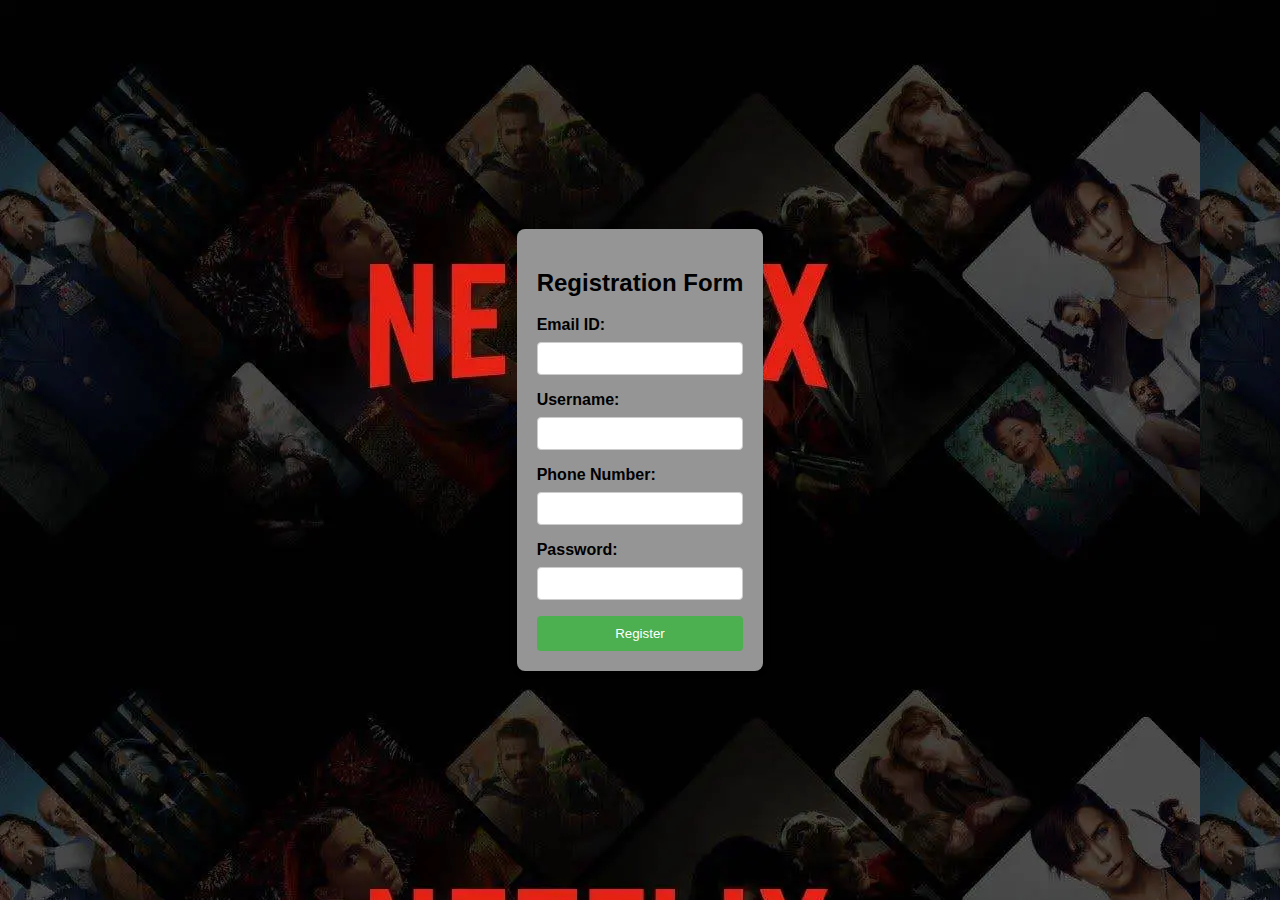
<file: index.html>
<!DOCTYPE html>
<html lang="en">

<head>
    <meta charset="UTF-8">
    <meta name="viewport" content="width=device-width, initial-scale=1.0">
    <title>Registration Form</title>
    <link rel="stylesheet" href="styles.css">
</head>

<body>
    <div class="form-container">
        <form id="registrationForm" action="login.html">
            <h2>Registration Form</h2>
            <label for="email">Email ID:</label>
            <input type="email" id="email" name="email">
            <label for="username">Username:</label>
            <input type="text" id="username" name="username">
            <label for="phone">Phone Number:</label>
            <input type="tel" id="phone" name="phone">
            <label for="password">Password:</label>
            <input type="password" id="password" name="password">
            <button type="submit">Register</button>
        </form>
    </div>
</body>

</html>
</file>
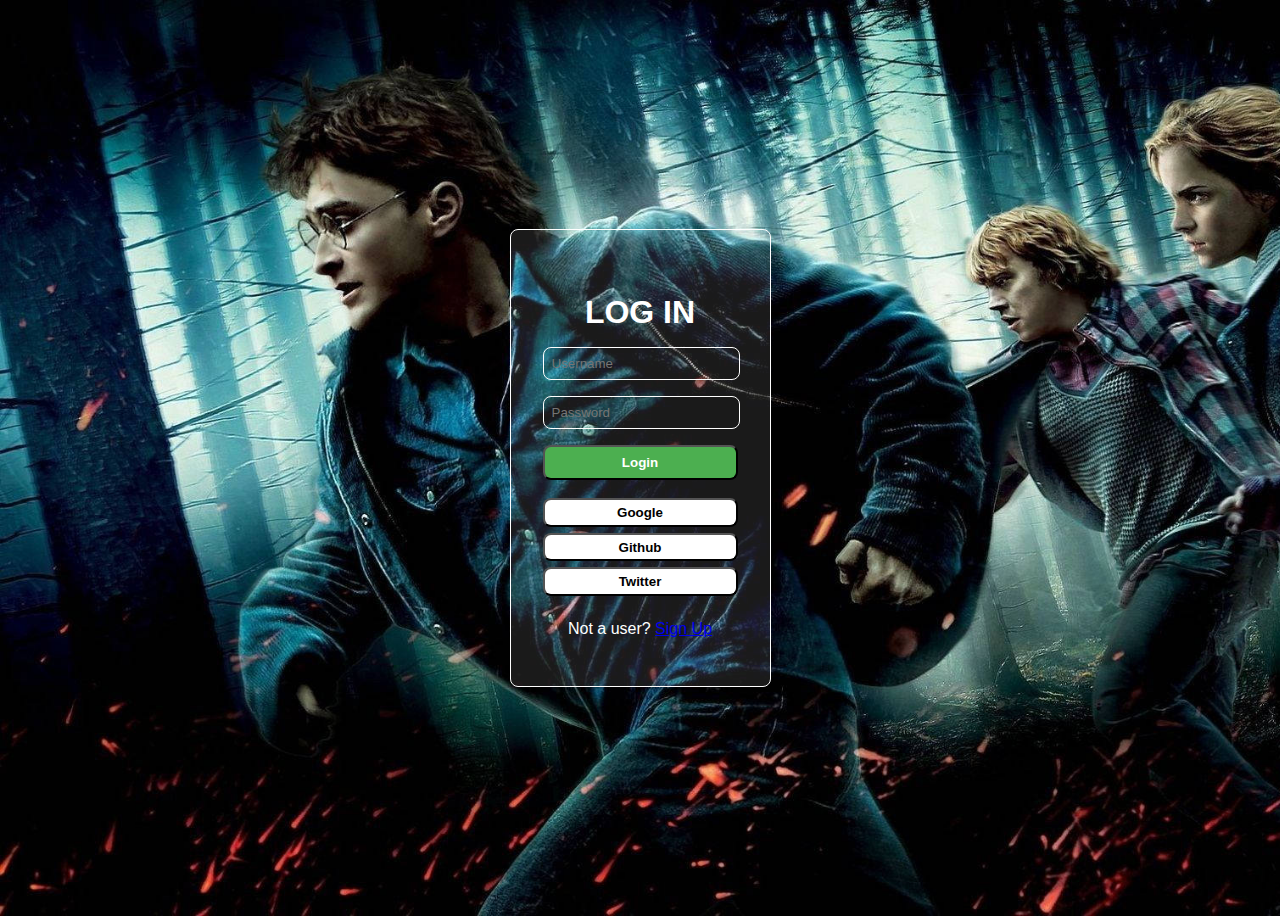
<file: login.html>
<!DOCTYPE html>
<html lang="en">

<head>
    <meta charset="UTF-8">
    <meta name="viewport" content="width=device-width, initial-scale=1.0">
    <title>Log In</title>
    <style>
        body {
            background-image: url(images/harry.jpg);
            background-repeat: no-repeat;
            background-size: cover;
            font-family: Arial, sans-serif;
        }
        
        .login-section {
            display: flex;
            justify-content: center;
            align-items: center;
            height: 100vh;
        }
        
        .form-container {
            padding: 2rem;
            border: 1px solid white;
            border-radius: 8px;
            background-color: rgba(255, 255, 255, 0.1);
        }
        
        .form-title {
            color: white;
            font-size: 2rem;
            font-weight: 800;
            text-align: center;
            margin-bottom: 1rem;
        }
        
        .form-input {
            width: calc(100% - 1rem);
            margin-bottom: 1rem;
            padding: 0.5rem 0.5rem;
            border-radius: 8px;
            background-color: transparent;
            border: 1px solid white;
            color: white;
        }
        
        .form-submit {
            width: 100%;
            padding: 0.5rem 0;
            border-radius: 8px;
            font-weight: bold;
            color: white;
            background-color: #4caf50;
            cursor: pointer;
            transition: background-color 0.3s;
        }
        
        .diff {
            width: 100%;
            padding: 0.3rem 0;
            border-radius: 8px;
            font-weight: bold;
            color: black;
            background-color: white;
            cursor: pointer;
            transition: background-color 0.3s;
        }
        
        .diff:hover {
            background-color: #43a047;
        }
        
        .form-submit:hover {
            background-color: #43a047;
        }
        
        .form-text {
            color: white;
            margin-top: 1.5rem;
            text-align: center;
            cursor: pointer;
        }
    </style>
</head>

<body>
    <section class="login-section">
        <form method="post" class="form-container" onsubmit="handleLogin(event)">
            <h3 class="form-title">LOG IN</h3>
            <input type="text" name="username" id="userName" placeholder="Username" class="form-input" />
            <br />
            <input type="password" name="password" id="password" placeholder="Password" class="form-input" />
            <br />
            <input type="submit" value="Login" class="form-submit" />
            <br />
            <br>
            <input type="button" value="Google" class="diff" onclick="window.location.href='https://accounts.google.com/'" />
            <br />
            <input type="button" value="Github" class="diff" style="margin-top: 6px;" onclick="window.location.href='https://github.com/login'" />
            <br />
            <input type="button" value="Twitter" class="diff" style="margin-top: 6px;" onclick="window.location.href='https://twitter.com/login'" />
            <p class="form-text">
                Not a user? <span style="color: #43a047;"> <a href="index.html">Sign Up</a></span>
            </p>
        </form>
    </section>
    <script>
        function handleLogin(event) {
            event.preventDefault();
            const username = document.getElementById('userName').value;
            const password = document.getElementById('password').value;

            const validUsername = "Prithvi";
            const validPassword = "1234";

            if (username === validUsername && password === validPassword) {
                window.location.href = "MIDDLEPAGE.html";
            } else {
                alert("Invalid username or password");
            }
        }
    </script>
</body>

</html>
</file>
<file: styles.css>
body {
    font-family: Arial, sans-serif;
    background-image:url(images/Net.webp);
    display: flex;
    justify-content: center;
    align-items: center;
    height: 100vh;
    margin: 0;
}

.form-container {
    background-color: #959595;
    padding: 20px;
    border-radius: 8px;
    box-shadow: 0 0 10px rgba(0, 0, 0, 0.1);
}

form {
    display: flex;
    flex-direction: column;
}

label {
    margin-bottom: 8px;
    font-weight: bold;
}

input {
    margin-bottom: 16px;
    padding: 8px;
    border: 1px solid #ccc;
    border-radius: 4px;
}

button {
    padding: 10px;
    background-color: #4CAF50;
    color: white;
    border: none;
    border-radius: 4px;
    cursor: pointer;
}

button:hover {
    background-color: #45a049;
}
</file>
